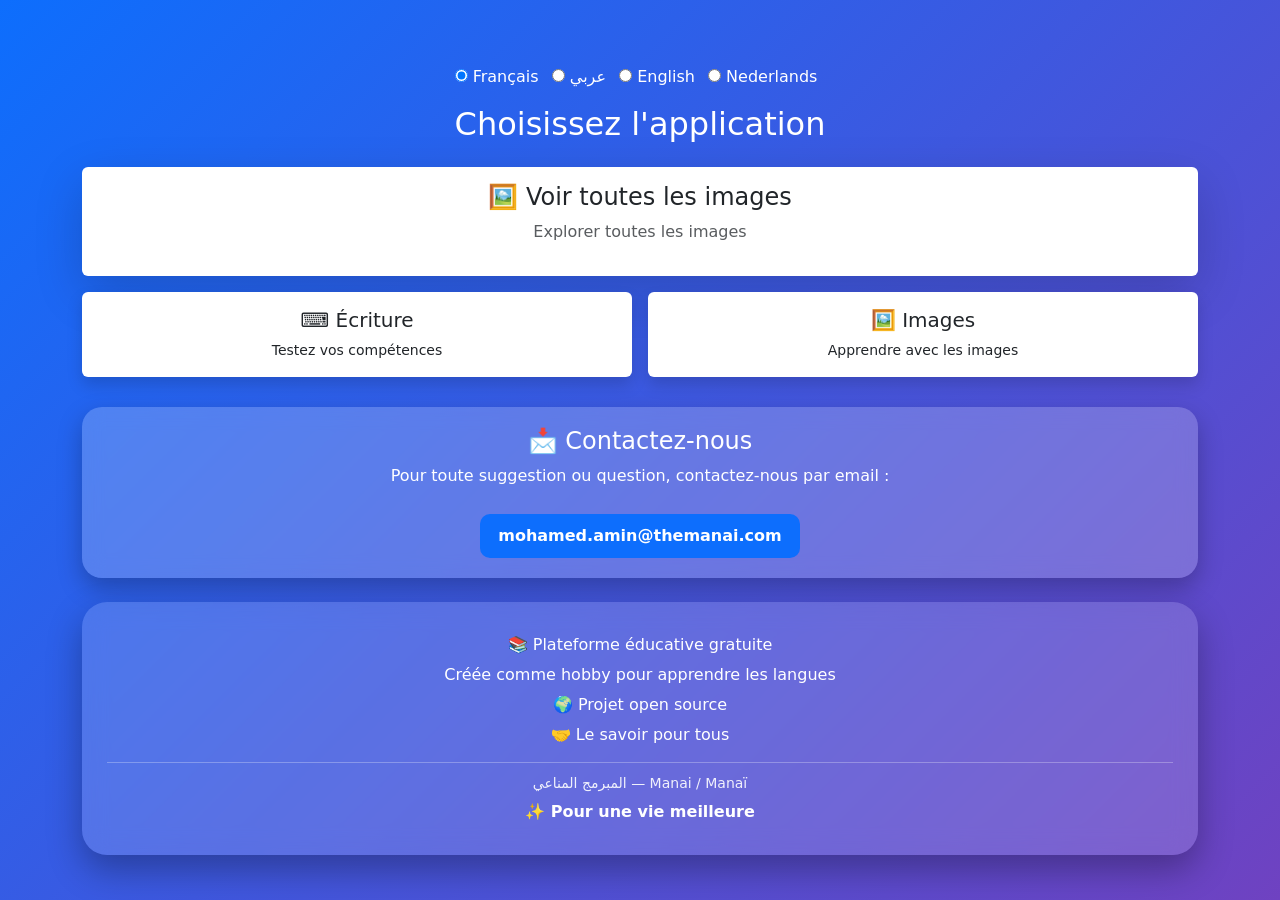
<file: index.html>
<!DOCTYPE html>

<html lang="ar">
<head>
<meta charset="UTF-8">
<meta name="viewport" content="width=device-width, initial-scale=1.0">
<title>الدراسة</title>

<link rel="stylesheet" href="css/bootstrap.min.css">

<style>
body {
    background: linear-gradient(135deg, #0d6efd, #6f42c1);
    min-height: 100vh;
    padding-top: 20px;
}

/* 🔥 LOGO أعلى اليسار */
.top-logo {
    position: fixed;
    top: 15px;
    left: 15px;
    width: 60px;
    height: 60px;
    border-radius: 50%;
    object-fit: cover;
    box-shadow: 0 5px 15px rgba(0,0,0,0.3);
    z-index: 1000;
    pointer-events: none; /* ✅ إصلاح مهم: لا يمنع الضغط */

    transition: all 0.3s ease;
}

/* 🔥 تأثير hover */
.top-logo:hover {
    transform: scale(1.2);
    box-shadow: 0 10px 25px rgba(0,0,0,0.5);
}

/* الكروت */
.card {
    cursor: pointer;
    transition: 0.3s;
}
.card:hover {
    transform: scale(1.05);
}

/* Contact Box */
.contact-box {
    margin-top: 30px;
    border-radius: 20px;
    padding: 20px;
    background: rgba(255,255,255,0.2);
    backdrop-filter: blur(10px);
    color: white;
    box-shadow: 0 10px 25px rgba(0,0,0,0.25);
}

.contact-box a {
    display: inline-block;
    margin-top: 10px;
    padding: 10px 18px;
    background: #0d6efd;
    color: white;
    text-decoration: none;
    border-radius: 10px;
    font-weight: bold;
    transition: 0.3s;
}

.contact-box a:hover {
    background: #084298;
    transform: scale(1.05);
}

/* Footer VIP */
.footer-box {
    margin-top: 40px;
    border-radius: 25px;
    padding: 25px;
    background: rgba(255,255,255,0.15);
    backdrop-filter: blur(12px);
    box-shadow: 0 15px 35px rgba(0,0,0,0.3);
    color: white;
}

.footer-box p {
    margin: 6px 0;
}

.signature {
    margin-top: 15px;
    padding-top: 10px;
    border-top: 1px solid rgba(255,255,255,0.3);
    font-size: 14px;
    opacity: 0.9;
}

.signature span {
    font-weight: bold;
    color: #ffd700;
}

.footer-end {
    margin-top: 10px;
    font-weight: bold;
    color: #fff;
}

/* ✅ إصلاح الضغط */
.container {
    position: relative;
    z-index: 1;
}
</style>

</head>

<body class="d-flex align-items-center justify-content-center">

<!-- <img src="images/logoproject.jpg" class="top-logo"> -->

<div class="container text-center">

<div class="mb-3 text-white">
    <label class="me-2"><input type="radio" name="lang" value="fr"> Français</label>
    <label class="me-2"><input type="radio" name="lang" value="ar"> عربي</label>
    <label class="me-2"><input type="radio" name="lang" value="en"> English</label>
    <label class="me-2"><input type="radio" name="lang" value="nl"> Nederlands</label>
</div>

<h2 id="title" class="text-white mb-4">إختر التطبيق المناسب</h2>

<div class="row g-3">

<div class="col-12">
    <div class="card shadow-lg p-3 border-0" onclick="goToGame('gallery.html')">
        <h4 id="galleryTitle">🖼️ عرض كل الصور</h4>
        <p id="galleryDesc" class="text-muted">استكشف جميع الصور</p>
    </div>
</div>

<div class="col-6">
    <div class="card shadow p-3 border-0" onclick="goToGame('game2.html')">
        <h5 id="writeTitle">⌨️ الكتابة</h5>
        <small id="writeDesc">اختبر مهارتك</small>
    </div>
</div>

<div class="col-6">
    <div class="card shadow p-3 border-0" onclick="goToGame('game1.html')">
        <h5 id="imageTitle">🖼️ الصور</h5>
        <small id="imageDesc">تعلم بالصور</small>
    </div>
</div>

</div>

<!-- 🔥 Contact Section -->
<div class="contact-box">
    <h4 id="contactTitle">📩 تواصل معنا</h4>
    <p id="contactText">لأي اقتراح أو استفسار، يمكنك مراسلتنا عبر البريد الإلكتروني:</p>
    <a href="mailto:mohamed.amin@themanai.com" id="contactEmail">
        mohamed.amin@themanai.com
    </a>
</div>

<!-- 🔥 Footer -->

<div class="footer-box mt-4">
<p id="about1"></p>
<p id="about2"></p>
<p id="about3"></p>
<p id="about4"></p>
<div class="signature">المبرمج المناعي — Manai / Manaï</div>
<p id="about5" class="footer-end"></p>
</div>

</div>

<script src="js/bootstrap.bundle.min.js"></script>

<script>

// 🌍 الترجمات (كما هي بدون تغيير)
const translations = {
    fr:{
        title:"Choisissez l'application",
        gallery:"🖼️ Voir toutes les images",
        galleryDesc:"Explorer toutes les images",
        write:"⌨️ Écriture",
        writeDesc:"Testez vos compétences",
        image:"🖼️ Images",
        imageDesc:"Apprendre avec les images",
        about1:"📚 Plateforme éducative gratuite",
        about2:"Créée comme hobby pour apprendre les langues",
        about3:"🌍 Projet open source",
        about4:"🤝 Le savoir pour tous",
        about5:"✨ Pour une vie meilleure",
        contactTitle:"📩 Contactez-nous",
        contactText:"Pour toute suggestion ou question, contactez-nous par email :"
    },
    ar:{
        title:"إختر التطبيق المناسب",
        gallery:"🖼️ عرض كل الصور",
        galleryDesc:"استكشف جميع الصور",
        write:"⌨️ الكتابة",
        writeDesc:"اختبر مهارتك",
        image:"🖼️ الصور",
        imageDesc:"تعلم بالصور",
        about1:"📚 موقع تعليمي غير ربحي",
        about2:"تم إنشاؤه كهواية لتعلم اللغات",
        about3:"🌍 مشروع مفتوح المصدر",
        about4:"🤝 المعرفة للجميع",
        about5:"✨ من أجل حياة أفضل",
        contactTitle:"📩 تواصل معنا",
        contactText:"لأي اقتراح أو استفسار، يمكنك مراسلتنا عبر البريد الإلكتروني:"
    },
    en:{
        title:"Choose the application",
        gallery:"🖼️ View all images",
        galleryDesc:"Explore all images",
        write:"⌨️ Writing",
        writeDesc:"Test your skills",
        image:"🖼️ Images",
        imageDesc:"Learn with images",
        about1:"📚 Non-profit educational platform",
        about2:"Created as a hobby to learn languages",
        about3:"🌍 Open source project",
        about4:"🤝 Knowledge for everyone",
        about5:"✨ For a better life",
        contactTitle:"📩 Contact us",
        contactText:"For any suggestion or question, email us at:"
    },
    nl:{
        title:"Kies de applicatie",
        gallery:"🖼️ Bekijk alle afbeeldingen",
        galleryDesc:"Verken alle afbeeldingen",
        write:"⌨️ Schrijven",
        writeDesc:"Test je vaardigheden",
        image:"🖼️ Afbeeldingen",
        imageDesc:"Leren met afbeeldingen",
        about1:"📚 Gratis educatief platform",
        about2:"Gemaakt als hobby om talen te leren",
        about3:"🌍 Open source project",
        about4:"🤝 Kennis voor iedereen",
        about5:"✨ Voor een beter leven",
        contactTitle:"📩 Neem contact op",
        contactText:"Voor vragen of suggesties, stuur een email naar:"
    }
};

// اللغة
function getLanguage(){
    return localStorage.getItem("lang") || "fr";
}

function saveLanguage(lang){
    localStorage.setItem("lang", lang);
}

// تطبيق
function applyTranslation(lang){
    let t = translations[lang];

    document.documentElement.lang = lang;
    document.body.dir = (lang==="ar")?"rtl":"ltr";

    document.getElementById("title").innerText=t.title;
    document.getElementById("galleryTitle").innerText=t.gallery;
    document.getElementById("galleryDesc").innerText=t.galleryDesc;
    document.getElementById("writeTitle").innerText=t.write;
    document.getElementById("writeDesc").innerText=t.writeDesc;
    document.getElementById("imageTitle").innerText=t.image;
    document.getElementById("imageDesc").innerText=t.imageDesc;

    document.getElementById("about1").innerText=t.about1;
    document.getElementById("about2").innerText=t.about2;
    document.getElementById("about3").innerText=t.about3;
    document.getElementById("about4").innerText=t.about4;
    document.getElementById("about5").innerText=t.about5;

    document.getElementById("contactTitle").innerText=t.contactTitle;
    document.getElementById("contactText").innerText=t.contactText;
}

// تغيير اللغة
document.querySelectorAll("input[name='lang']").forEach(r=>{
    r.addEventListener("change",e=>{
        saveLanguage(e.target.value);
        applyTranslation(e.target.value);
    });
});

// تحميل
function loadLanguage(){
    let lang=getLanguage();
    document.querySelector(`input[value="${lang}"]`).checked=true;
    applyTranslation(lang);
}

// 🔥 تنقل
function goToGame(page){
    sessionStorage.setItem("fromIndex", "true");
    window.location.href=page;
}

window.onload=loadLanguage;

</script>

</body>
</html>
</file>
